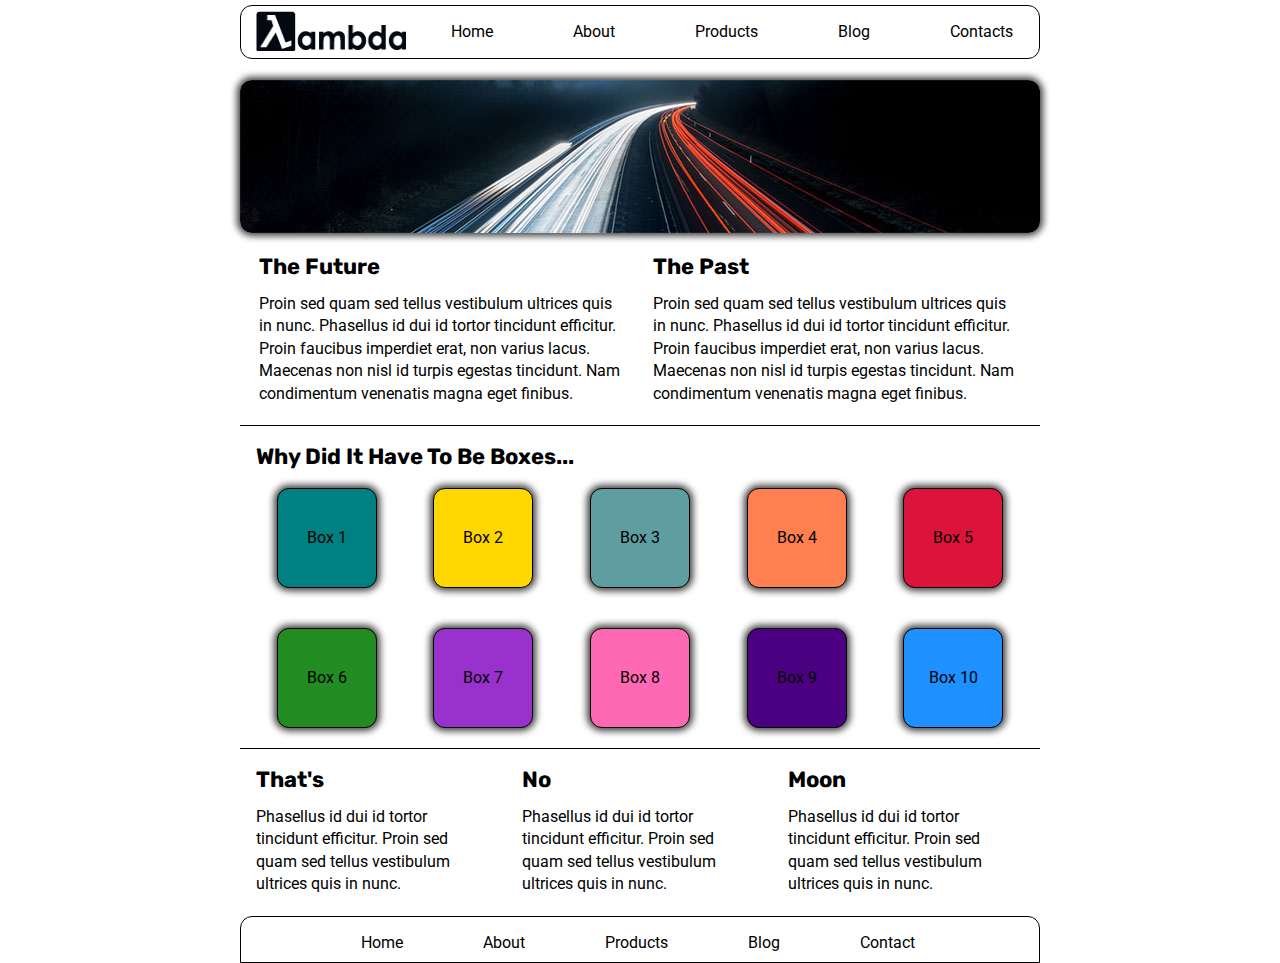
<file: index.html>
<!doctype html>

<html lang="en">
<head>
  <meta charset="utf-8">

  <title>Sprint Challenge - Home</title>

  <link href="https://fonts.googleapis.com/css?family=Roboto|Rubik" rel="stylesheet">
  <link rel="stylesheet" href="css/index.css">

</head>

<body>

    <div class="container">

        <header>
        
                    <img class="nav-img" src="img/lambda-black.png">

             <nav>

                    <a href="index.html">Home</a>
                    <a href="about.html">About</a>
                    <a href="products.html">Products</a>
                    <a href="#">Blog</a>
                    <a href="contact.html">Contacts</a>

            

             </nav>

         </header>


            <img class="jumbo media head-img" src="img/jumbo.jpg">

   
        <section class="top-content">
            <div class="text-container">
                <h2>The Future</h2>
                <p>Proin sed quam sed tellus vestibulum ultrices quis in nunc. Phasellus id dui id tortor tincidunt efficitur. Proin faucibus imperdiet erat, non varius lacus. Maecenas non nisl id turpis egestas tincidunt. Nam condimentum venenatis magna eget finibus.</p>
            </div>
            <div class="text-container">
                <h2>The Past</h2>
                <p>Proin sed quam sed tellus vestibulum ultrices quis in nunc. Phasellus id dui id tortor tincidunt efficitur. Proin faucibus imperdiet erat, non varius lacus. Maecenas non nisl id turpis egestas tincidunt. Nam condimentum venenatis magna eget finibus.</p>
            </div>
        </section>

        
        <section class="middle-content">
        
            <h2>Why Did It Have To Be Boxes...</h2>
            
            <div class="boxes">
                <div class="box1 b tossing-a">Box 1</div>
                <div class="box2 b tossing">Box 2</div>
                <div class="box3 b tossing-a">Box 3</div>
                <div class="box4 b tossing">Box 4</div>
                <div class="box5 b tossing-a">Box 5</div>
                <div class="box6 b tossing">Box 6</div>
                <div class="box7 b tossing-a">Box 7</div>
                <div class="box8 b tossing">Box 8</div>
                <div class="box9 b tossing-a">Box 9</div>
                <div class="box10 b tossing">Box 10</div>
            </div>
        
        </section>


        <section class="bottom-content">

            <div class="text-container">
                <h2>That's</h2>
                <p>Phasellus id dui id tortor tincidunt efficitur. Proin sed quam sed tellus vestibulum ultrices quis in nunc.</p>
            </div>
            <div class="text-container">
                <h2>No</h2>
                <p>Phasellus id dui id tortor tincidunt efficitur. Proin sed quam sed tellus vestibulum ultrices quis in nunc.</p>
            </div>
            <div class="text-container">
                <h2>Moon</h2>
                <p>Phasellus id dui id tortor tincidunt efficitur. Proin sed quam sed tellus vestibulum ultrices quis in nunc.</p>
            </div>

        </section>
        
        <div class="footer-div">
      
                <footer>
                    <nav>
                        <a class="nav-home"href="index.html">Home</a>
                        <a href="about.html">About</a>
                        <a href="products.html">Products</a>
                        <a href="#">Blog</a>
                        <a href="contact.html">Contact</a>
                    </nav>
                </footer>     

        </div>
    </div><!-- container -->        
</body>
</html>
</file>
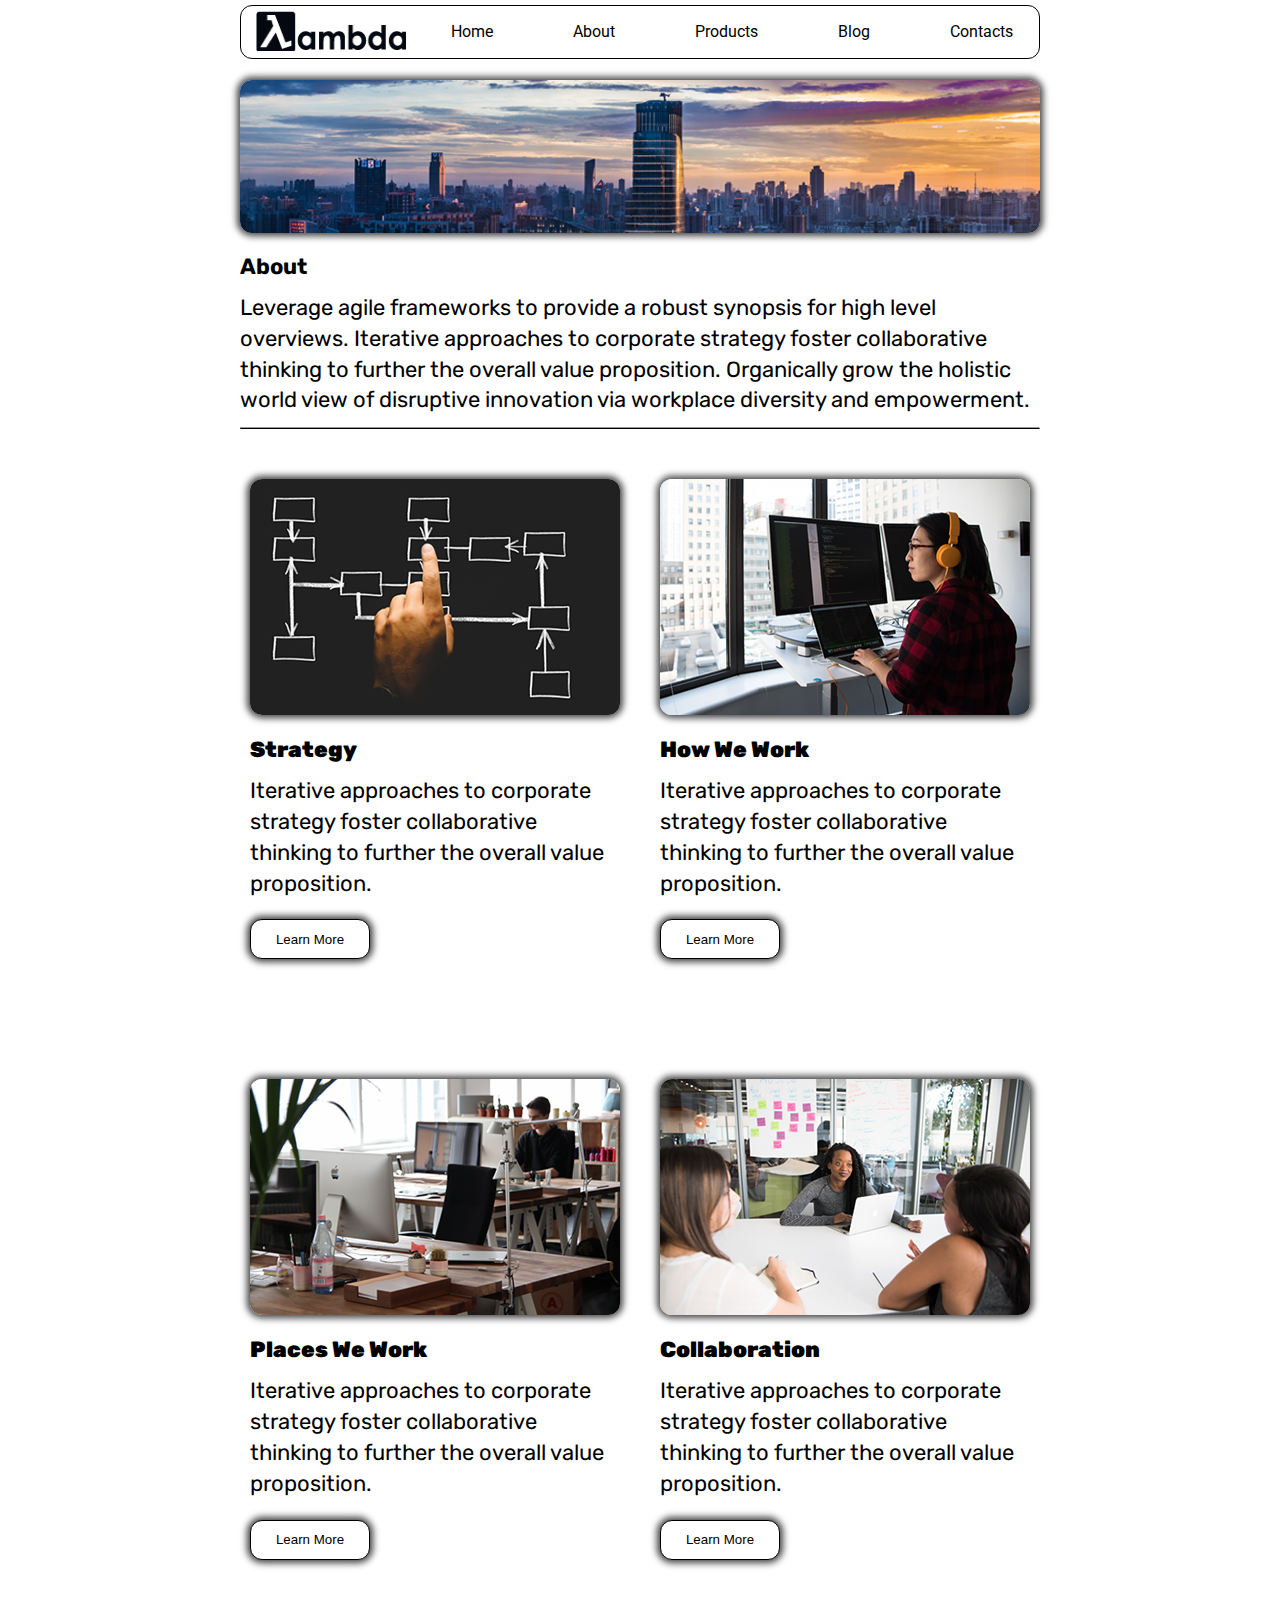
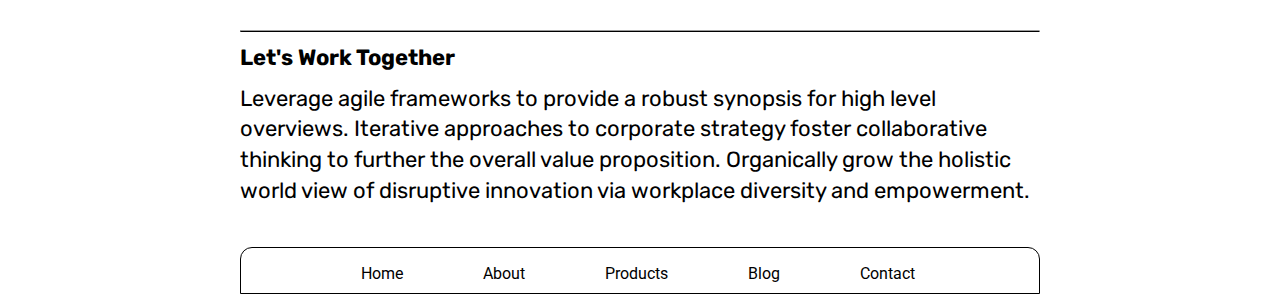
<file: about.html>
<!doctype html>

<html lang="en">
<head>
  <meta charset="utf-8">

  <title>Sprint Challenge - About</title>

  <link href="https://fonts.googleapis.com/css?family=Roboto|Rubik" rel="stylesheet">
  <link rel="stylesheet" href="css/index.css">

</head>

<body>
    <div class="container">

      <header>
        
          <img class="nav-img" src="img/lambda-black.png">

        <nav>

          <a href="index.html">Home</a>
          <a href="about.html">About</a>
          <a href="products.html">Products</a>
          <a href="#">Blog</a>
          <a href="contact.html">Contacts</a>

            

        </nav>

      </header>

          <img class="media head-img" src="img/jumbo-about.png" alt="cityline">
     
          <h1>About<h1>

            <p>Leverage agile frameworks to provide a robust synopsis for high level overviews. Iterative approaches to corporate strategy foster collaborative thinking to further the overall value proposition. Organically grow the holistic world view of disruptive innovation via workplace diversity and empowerment.</p>

      <hr></hr>


      <section class="section-a">
        
        <div class="div-a1">

          <img class="about-img media" src="img/about-plan.png" alt="strategy">
          
          <h2>Strategy</h2>
          
            <p>Iterative approaches to corporate strategy foster collaborative thinking to further the overall value proposition.</p>

          <button class="floating">Learn More</button>

        </div>
          
        <div class="div-a2">


          <img class="about-img media" src="img/about-working.png" alt="strategy">
        
          <h2>How We Work</h2>
        
          <p>Iterative approaches to corporate strategy foster collaborative thinking to further the overall value proposition.</p>

          <button class="floating">Learn More</button>


      
        </div> 
      
      </section>

      <section class="section-b">
        
        <div class="div-b1">

          <img class="about-img media" src="img/about-office.png" alt="strategy">
          
          <h2>Places We Work</h2>
          
          <p>Iterative approaches to corporate strategy foster collaborative thinking to further the overall value proposition.</p>

          <button class="floating">Learn More</button>

        </div>
          
        <div class="div-b2">


        <img class="about-img media" src="img/about-meeting.png" alt="strategy">
        
        <h2>Collaboration</h2>
        
        <p> Iterative approaches to corporate strategy foster collaborative thinking to further the overall value proposition.</p>

        <button class="floating">Learn More</button>


      
        </div> 
      
      </section>
      
        <hr></hr>
      
      <h1>Let's Work Together<h1>

      <p class=bottom-p>Leverage agile frameworks to provide a robust synopsis for high level overviews. Iterative approaches to corporate strategy foster collaborative thinking to further the overall value proposition. Organically grow the holistic world view of disruptive innovation via workplace diversity and empowerment.<p>
          
          

    </div><!-- container -->   
    <div class="footer-div">
      
      <footer>
          <nav>
            <a class="nav-home"href="index.html">Home</a>
            <a href="about.html">About</a>
            <a href="products.html">Products</a>
            <a href="#">Blog</a>
            <a href="contact.html">Contact</a>
          </nav>
        </footer>     

    </div>
        
     </div><!-- container -->  

</body>


</html>
</file>
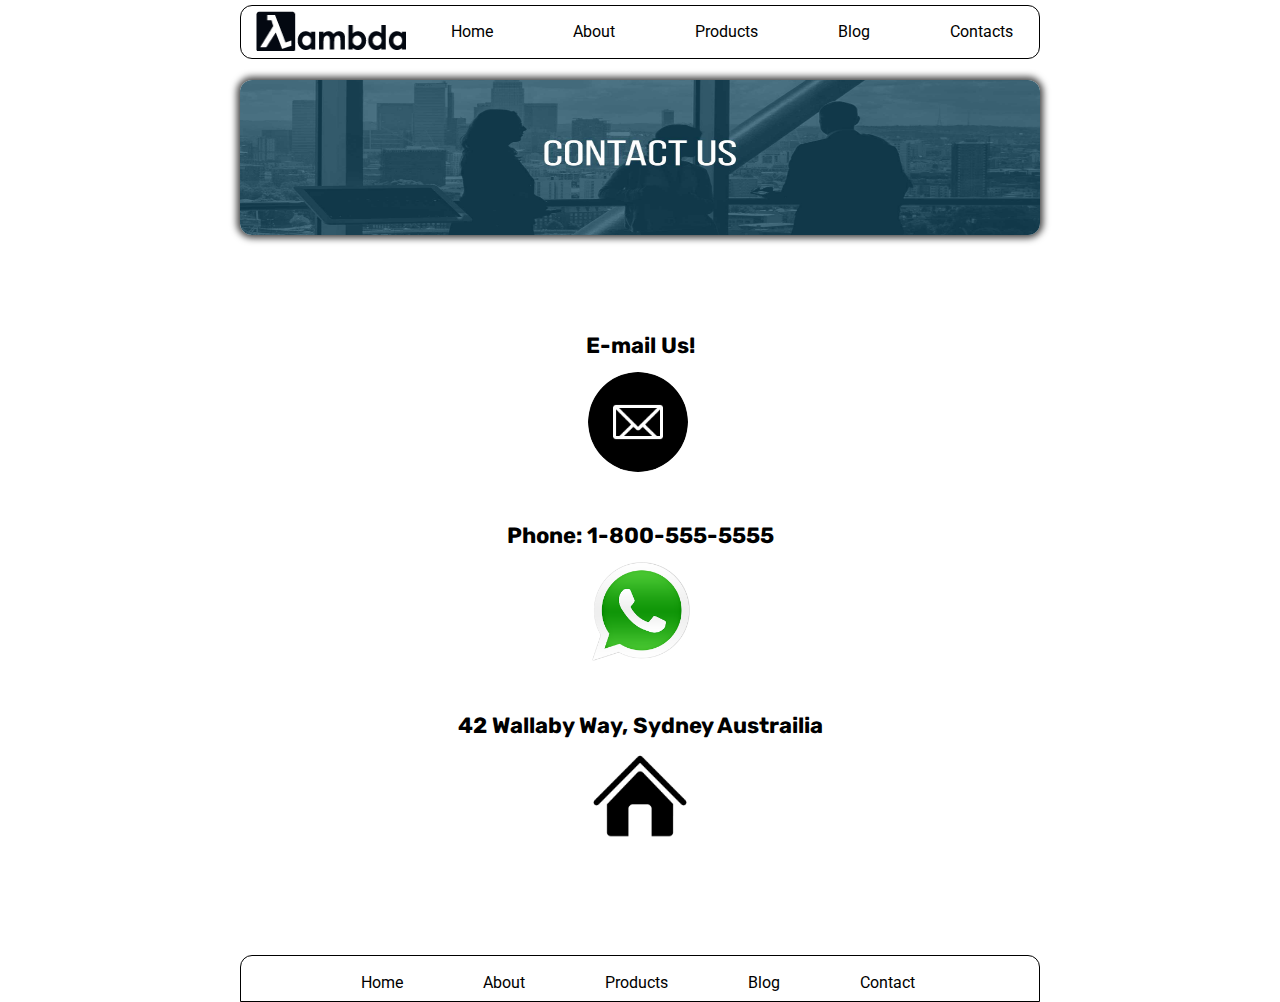
<file: contact.html>
<!doctype html>

<html lang="en">
	<head>
	  <meta charset="utf-8">

	  <title>Sprint Challenge - Home</title>

	  <link href="https://fonts.googleapis.com/css?family=Roboto|Rubik" rel="stylesheet">
	  <link rel="stylesheet" href="css/index.css">

	</head>

	<body>




	    <div class="container">

			     <header>
		        
		                    <img class="nav-img" src="img/lambda-black.png">

		             <nav>

		                    <a href="index.html">Home</a>
		                    <a href="about.html">About</a>
		                    <a href="#">Products</a>
		                    <a href="#">Blog</a>
		                    <a href="contact.html">Contacts</a>

		            

		             </nav>

		         </header>

	    		<section class=contact-row>
	    			
		    		<img class="contact-us media head-img"src="img/contact-us-banner.jpg">

		    		<div class="email-us">
						<h4>E-mail Us!</h4>
					</div>

		    		<div class="email-button">
		    			<a class="email" href="mailto:kreepkrypto@gmail.com"><img class="email e-icon" src=img/email.png></a>
		    		</div>

					<div class="phone-num">
						<h4>Phone: 1-800-555-5555</h4>
					</div>

					<div>
						<img class="phone-icon" src=img/phone.png>
					</div>

					<div class="add">

						<h4>42 Wallaby Way, Sydney Austrailia</h4>
					</div>

					<div>
						<img class="address" src=img/address.png>
					</div>
					

				</section>
				<div class="footer-div">
      
      				<footer>
          				<nav>
            				<a class="nav-home"href="index.html">Home</a>
            				<a href="about.html">About</a>
            				<a href="products.html">Products</a>
            				<a href="#">Blog</a>
           					 <a href="contact.html">Contact</a>
          				</nav>
        			</footer>     

    </div>

		</div>




	</body>




</html>
</file>
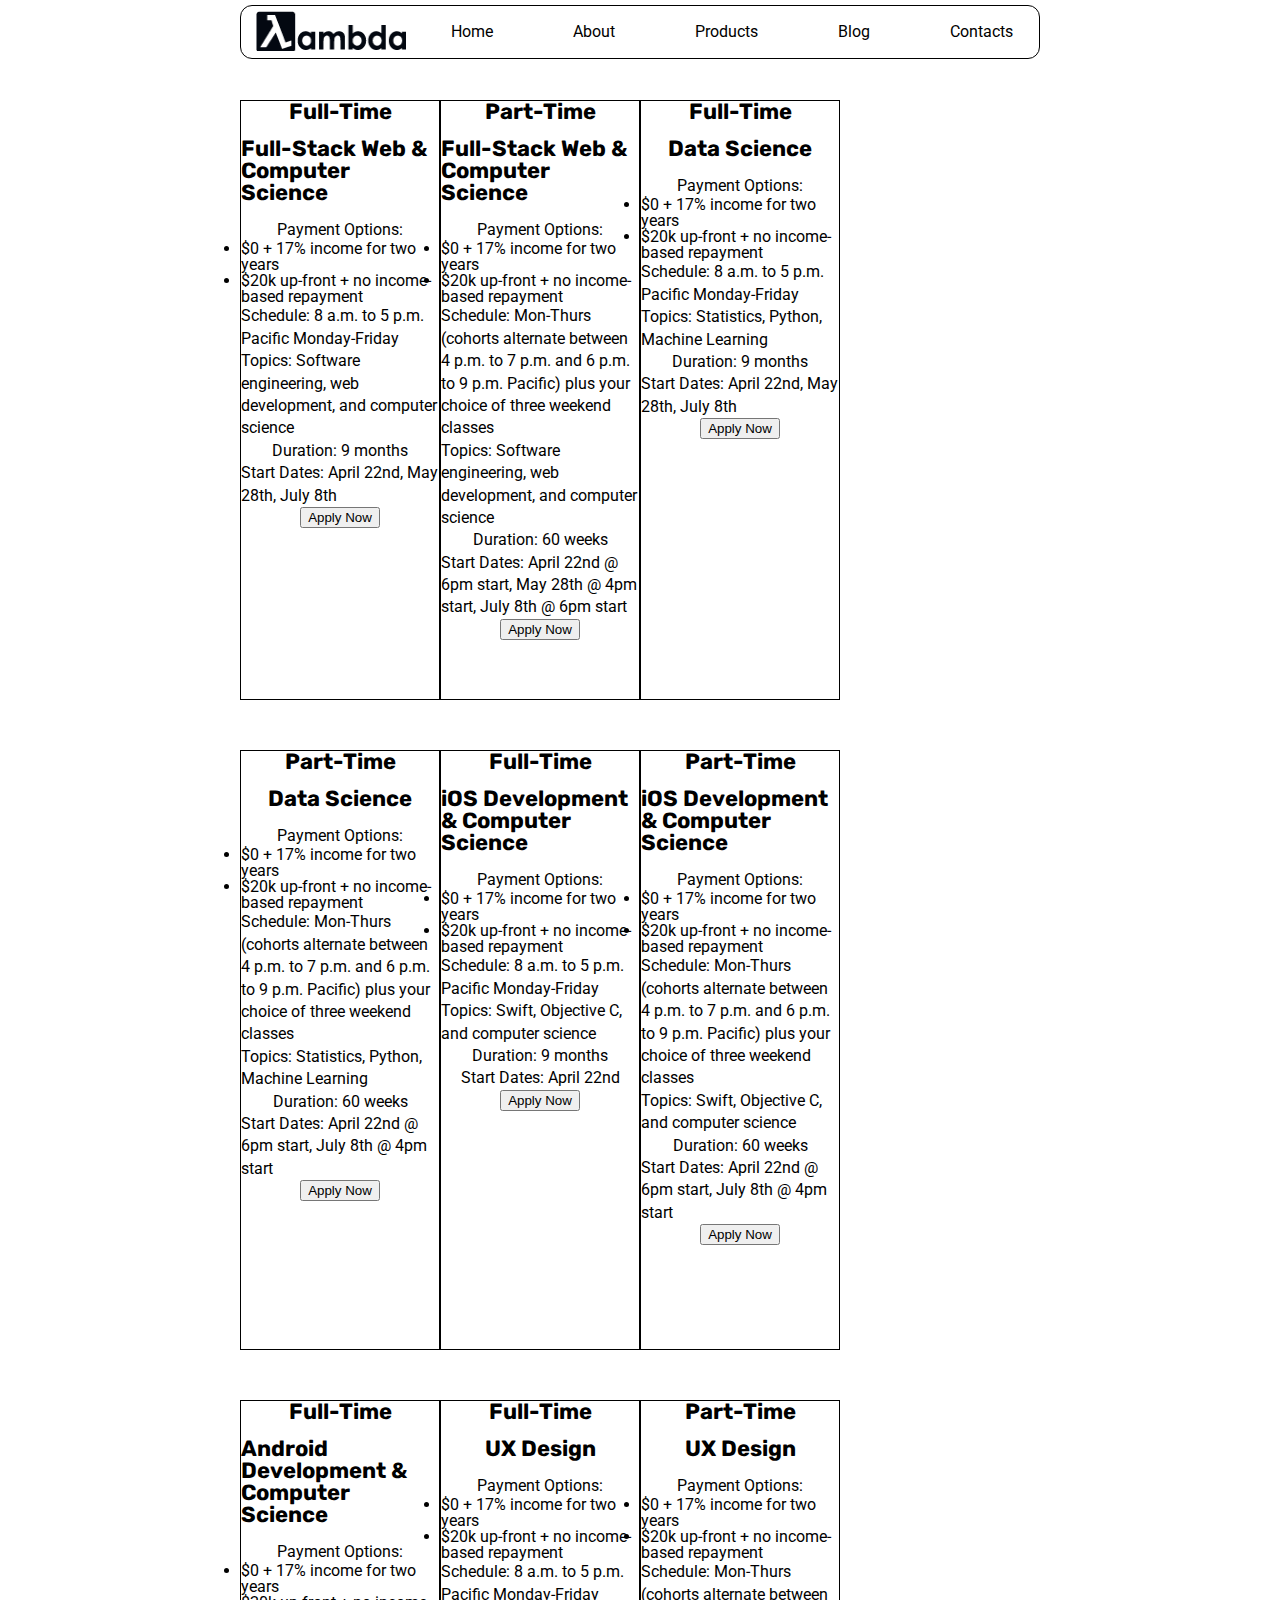
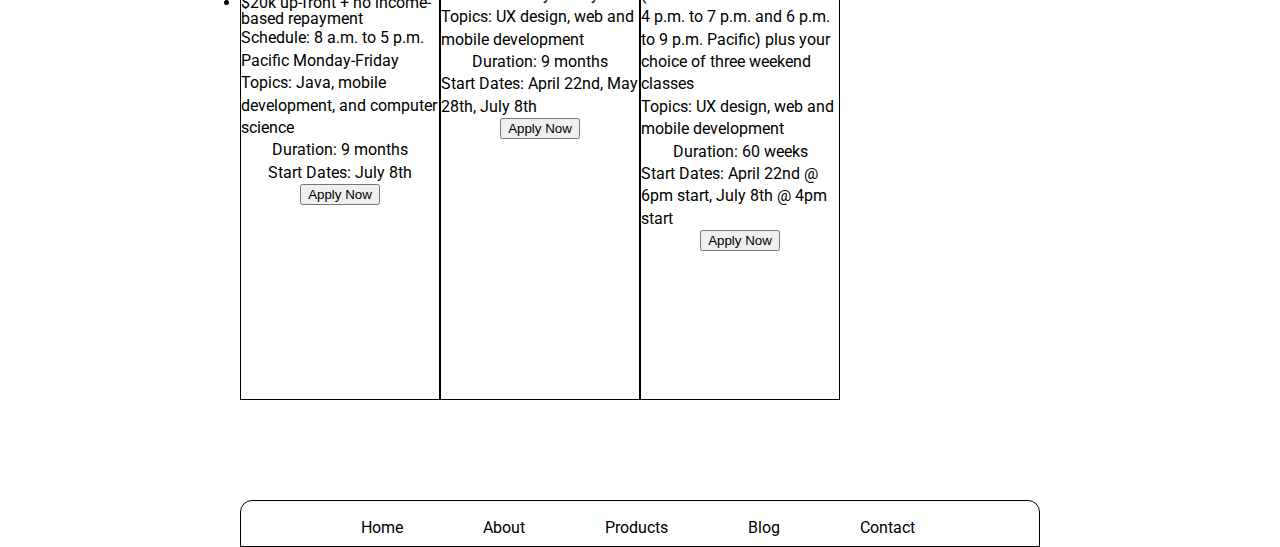
<file: products.html>
<!doctype html>

<html lang="en">
	<head>
	  <meta charset="utf-8">

	  <title>Sprint Challenge - Home</title>

	  <link href="https://fonts.googleapis.com/css?family=Roboto|Rubik" rel="stylesheet">
	  <link rel="stylesheet" href="css/index.css">

	</head>

	<body>




	    	<div class="container">

			     <header>
		        
		                    <img class="nav-img" src="img/lambda-black.png">

		             <nav>

		                    <a href="index.html">Home</a>
		                    <a href="about.html">About</a>
		                    <a href="products.html">Products</a>
		                    <a href="#">Blog</a>
		                    <a href="contact.html">Contacts</a>

		            

		             </nav>

		         </header>

	    		<section class="learn-top">
	    			<div class="learn-div">
	    				<h1>Full-Time</h1> 
							<h2>Full-Stack Web & Computer Science</h2>
								<p>Payment Options:</p>
									<li>$0 + 17% income for two years</li>
									<li>$20k up-front + no income-based repayment</li>

								<p>Schedule: 8 a.m. to 5 p.m. Pacific Monday-Friday</p>

								<p>Topics: Software engineering, web development, and computer science</p>

								<p>Duration: 9 months</p>

								<p>Start Dates: April 22nd, May 28th, July 8th</p>

									<button>Apply Now</button>
					</div>
				
	    			<div class="learn-div">
	    				
	    				<h1>Part-Time</h1> 
							<h2>Full-Stack Web & Computer Science</h2>
								<p>Payment Options:</p>
									<li>$0 + 17% income for two years</li>
									<li>$20k up-front + no income-based repayment</li>

								<p>Schedule: Mon-Thurs (cohorts alternate between 4 p.m. to 7 p.m. and 6 p.m. to 9 p.m. Pacific) plus your choice of three weekend classes</p>

								<p>Topics: Software engineering, web development, and computer science</p>

								<p>Duration: 60 weeks</p>

								<p>Start Dates: April 22nd @ 6pm start, May 28th @ 4pm start, July 8th @ 6pm start</p>

									<button>Apply Now</button>

	    			</div>

	    			<div class="learn-div">
	    				<h1>Full-Time</h1> 
							<h2>Data Science</h2>
								<p>Payment Options:</p>
									<li>$0 + 17% income for two years</li>
									<li>$20k up-front + no income-based repayment</li>

								<p>Schedule: 8 a.m. to 5 p.m. Pacific Monday-Friday</p>

								<p>Topics: Statistics, Python, Machine Learning</p>

								<p>Duration: 9 months</p>

								<p>Start Dates: April 22nd, May 28th, July 8th</p>

									<button>Apply Now</button>

	    			</div>
	    		</section>	
	    		<section class="learn-middle">
	    			<div class="learn-div">
	    				<h1>Part-Time</h1> 
							<h2>Data Science</h2>
								<p>Payment Options:</p>
									<li>$0 + 17% income for two years</li>
									<li>$20k up-front + no income-based repayment</li>

								<p>Schedule: Mon-Thurs (cohorts alternate between 4 p.m. to 7 p.m. and 6 p.m. to 9 p.m. Pacific) plus your choice of three weekend classes</p>

								<p>Topics: Statistics, Python, Machine Learning</p>

								<p>Duration: 60 weeks</p>

								<p>Start Dates: April 22nd @ 6pm start, July 8th @ 4pm start</p>

									<button>Apply Now</button>
					</div>
				
	    			<div class="learn-div">
	    				
	    				<h1>Full-Time</h1> 
							<h2>iOS Development & Computer Science</h2>
								<p>Payment Options:</p>
									<li>$0 + 17% income for two years</li>
									<li>$20k up-front + no income-based repayment</li>

								<p>Schedule: 8 a.m. to 5 p.m. Pacific Monday-Friday</p>

								<p>Topics: Swift, Objective C, and computer science</p>

								<p>Duration: 9 months</p>

								<p>Start Dates: April 22nd</p>

									<button>Apply Now</button>

	    			</div>

	    			<div class="learn-div">
	    				<h1>Part-Time</h1> 
							<h2>iOS Development & Computer Science</h2>
								<p>Payment Options:</p>
									<li>$0 + 17% income for two years</li>
									<li>$20k up-front + no income-based repayment</li>

								<p>Schedule: Mon-Thurs (cohorts alternate between 4 p.m. to 7 p.m. and 6 p.m. to 9 p.m. Pacific) plus your choice of three weekend classes</p>

								<p>Topics: Swift, Objective C, and computer science</p>

								<p>Duration: 60 weeks</p>

								<p>Start Dates: April 22nd @ 6pm start, July 8th @ 4pm start</p>

									<button>Apply Now</button>

	    			</div>
	    		</section>
      	    	<section class="learn-bottom">
	    			<div class="learn-div">
	    				<h1>Full-Time</h1> 
							<h2>Android Development & Computer Science</h2>
								<p>Payment Options:</p>
									<li>$0 + 17% income for two years</li>
									<li>$20k up-front + no income-based repayment</li>

								<p>Schedule: 8 a.m. to 5 p.m. Pacific Monday-Friday</p>

								<p>Topics: Java, mobile development, and computer science</p>

								<p>Duration: 9 months</p>

								<p>Start Dates: July 8th</p>

									<button>Apply Now</button>
					</div>
				
	    			<div class="learn-div">
	    				
	    				<h1>Full-Time</h1> 
							<h2>UX Design</h2>
								<p>Payment Options:</p>
									<li>$0 + 17% income for two years</li>
									<li>$20k up-front + no income-based repayment</li>

								<p>Schedule: 8 a.m. to 5 p.m. Pacific Monday-Friday</p>

								<p>Topics: UX design, web and mobile development</p>

								<p>Duration: 9 months</p>

								<p>Start Dates: April 22nd, May 28th, July 8th</p>

									<button>Apply Now</button>

	    			</div>

	    			<div class="learn-div">
	    				<h1>Part-Time</h1> 
							<h2>UX Design</h2>
								<p>Payment Options:</p>
									<li>$0 + 17% income for two years</li>
									<li>$20k up-front + no income-based repayment</li>

								<p>Schedule: Mon-Thurs (cohorts alternate between 4 p.m. to 7 p.m. and 6 p.m. to 9 p.m. Pacific) plus your choice of three weekend classes</p>

								<p>Topics: UX design, web and mobile development</p>

								<p>Duration: 60 weeks</p>

								<p>Start Dates: April 22nd @ 6pm start, July 8th @ 4pm start</p>

									<button>Apply Now</button>

	    			</div>
	    		</section>
      				<footer>

          				<nav>
                        	<a class="nav-home"href="index.html">Home</a>
                        	<a href="about.html">About</a>
                        	<a href="products.html">Products</a>
                        	<a href="#">Blog</a>
                        	<a href="contact.html">Contact</a>
                    	</nav>

        			</footer>     

    

			</div>

 		</div><!-- container -->  

	</body>




</html>
</file>
<file: css/index.css>
/* http://meyerweb.com/eric/tools/css/reset/ 
   v2.0 | 20110126
   License: none (public domain)
*/

html, body, div, span, applet, object, iframe,
h1, h2, h3, h4, h5, h6, p, blockquote, pre,
a, abbr, acronym, address, big, cite, code,
del, dfn, em, img, ins, kbd, q, s, samp,
small, strike, strong, sub, sup, tt, var,
b, u, i, center,
dl, dt, dd, ol, ul, li,
fieldset, form, label, legend,
table, caption, tbody, tfoot, thead, tr, th, td,
article, aside, canvas, details, embed, 
figure, figcaption, footer, header, hgroup, 
menu, nav, output, ruby, section, summary,
time, mark, audio, video {
	margin: 0;
	padding: 0;
	border: 0;
	font-size: 100%;
	font: inherit;
	vertical-align: baseline;
}
/* HTML5 display-role reset for older browsers */
article, aside, details, figcaption, figure, 
footer, header, hgroup, menu, nav, section {
	display: block;
}
body {
	line-height: 1;
}
ol, ul {
	list-style: none;
}
blockquote, q {
	quotes: none;
}
blockquote:before, blockquote:after,
q:before, q:after {
	content: '';
	content: none;
}
table {
	border-collapse: collapse;
	border-spacing: 0;
}

* {
    box-sizing: border-box;
}

html, body {
    height: 100%;
    font-family: 'Roboto', sans-serif;
}

/* Thomas-Tuttle */

/* navigation bar */

a {
    margin: 28px 65px 5px 15px;
    text-decoration: none;
    font-size: 16px;
    color: black;
}

a:hover {
    text-decoration: underline;
}

nav {
    display: flex;
    margin-top: -15px;
}

header {
    display: flex;
    width: 800px;
    position: fixed;
    padding-top: 5px;
    margin-top: 5px;
    margin-bottom: 35px;
    background-color: white;
    border-radius: 12px;
    border: 1px solid black;
    z-index: 9999;

}

.nav-img {
    margin-right: 30px;
    margin-left: 15px;
    margin-bottom: 7px;
    width: 150px;
    height: 40px;
}

/* media content */

.head-img {
    margin-top: 80px;
}

.media {
    box-shadow: 0px 0px 7px 3px rgba(0,0,0,0.75);
    border-radius: 12px;
    margin-bottom: 20px;
}

.about-img {
    margin-bottom: 20px;
}

/* boxes */

.b {
     width: 12.5%;
    height: 100px;
    margin: 20px 2.5%;
    color: black;
    display: flex;
    align-items: center;
    justify-content: center;
    border: 1px solid black;
    border-radius: 12px;
    box-shadow: 0px 0px 7px 3px rgba(0,0,0,0.75);
}

.box1 {
    background: teal;
    }

.box2 {
    background: gold;
}

.box3 {
    background: cadetblue;
}

.box4 {
    background: coral;
}

.box5 {
    background: crimson;
}

.box6 {
    background: forestgreen;
}

.box7 {
    background: darkorchid;
}

.box8 {
    background: hotpink;
}

.box9 {
    background: indigo;
}

.box10 {
    background: dodgerblue;
}

hr {
    border-bottom: 1px solid black;
}

/* main content */

.section-a {
    display: flex;
    margin-top: 50px;
    margin-bottom: 100px;
}

.section-b {
    display: flex;
    margin-top: 100px;
    margin-bottom: 50px;
}

.div-a1 {
    margin-right: 20px;
    margin-left: 10px;
    
}

.div-a2 {
    margin-right: 20px;
    margin-left: 20px;
}

.div-b1 {
    margin-right: 20px;
    margin-left: 10px;
    
}

.div-b2 {
    margin-right: 20px;
    margin-left: 20px;
}

.bottom-p {
    margin-bottom: 40px;
}

/* @keyframes for boxes and buttons */

.floating:hover {
    background-color: green;
    cursor: pointer;
}

.floating{
    animation-name: floating;
    animation-duration: 1.5s;   
    animation-iteration-count: infinite;
    height: 40px;
    width: 120px;
    margin-top: 20px;
    margin-bottom: 20px;
    border-radius: 12px;
    border: 1px solid black;
    background: white;
    box-shadow: 0px 0px 7px 3px rgba(0,0,0,0.75);
    
}

@keyframes floating {
    0% {
        transform: translateY(0%);  
    }
    50% {
        transform: translateY(8%);  
    }   
    100% {
        transform: translateY(0%);
    }           
}

.tossing{
    animation-name: tossing;
    animation-duration: 2.5s;   
    animation-iteration-count: infinite;
}

@keyframes tossing {
    0% {
        transform: rotate(-4deg);   
    }
    50% {
        transform: rotate(4deg);
    }
    100% {
        transform: rotate(-4deg);   
    }                       
}

.tossing-a{
    animation-name: tossing;
    animation-duration: 2.5s;   
    animation-iteration-count: infinite;
    animation-delay: 1.25s;
}

@keyframes tossing {
    0% {
        transform: rotate(-4deg);   
    }
    50% {
        transform: rotate(4deg);
    }
    100% {
        transform: rotate(-4deg);   
    }                       
}
/* contact.html CSS  */
.contact-us {
    margin-top: 80px;
    margin-bottom: 50px;
    display: flex;
    width: 100%; 
    height: 155px; 
}

.contact-row {
    display: flex;
    flex-direction: column;
    align-items: center;
    margin-bottom: 100px;
}

.email {
    width: 100px;
    height: 100px;
    border-radius: 50%;
    cursor: pointer;
    margin-left: 30px;
}

.e-icon:hover {
    background-color: green;
    box-shadow: 0px 0px 7px 3px rgba(0,0,0,0.75);
}

h4 {
    margin-top: 50px;
}

.phone-icon {
    height: 100px;
    width: 100px;
}

.address{
    height: 100px;
    width: 100px;  
}

.learn-div {
    display: flex;
    flex-direction: column;
    justify-content: flex-start;
    align-items: center;
    border: 1px solid black;
    width: 200px;
    height: 600px;

}

.learn-top {
    display: flex;
    padding-top: 100px;
    margin-bottom: 50px;
}

.learn-middle {
    display: flex;
    margin-top: 50px;
    margin-bottom: 50px;

}

.learn-bottom {
    display: flex;
    margin-top: 50px;
    margin-bottom: 100px;
}

/* Thomas-Tuttle*/

h1, h2, h3, h4, h5 {
    font-size: 22px;
    font-weight: bolder;
    margin-bottom: 15px;
    font-family: 'Rubik', sans-serif;
}

p {
    line-height: 1.4;
    font-weight: normal;
}

.container {
    width: 800px;
    margin: 0 auto;
}

.top-content {
    display: flex;
    flex-wrap: wrap;
    justify-content: space-evenly;
    margin-bottom: 20px;
    border-bottom: 1px solid black;
}

.top-content .text-container {
    width: 48%;
    padding: 0 1%;
    padding-bottom: 20px;  
}

.middle-content {
    margin-bottom: 20px;
    border-bottom: 1px solid black;
}

.middle-content h2 {
    padding: 0 2%;
    margin-bottom: 0;
}

.middle-content .boxes {
    display: flex;
    flex-wrap: wrap;
    justify-content: space-evenly;
}

.middle-content .boxes .box {
    width: 12.5%;
    height: 100px;
    background: black;
    margin: 20px 2.5%;
    color: white;
    display: flex;
    align-items: center;
    justify-content: center;
}

.bottom-content {
    display: flex;
    margin: 0 2% 20px;
    justify-content: space-around;
}

.bottom-content .text-container {
    padding-right: 4%;
}

.bottom-content .text-container:last-child {
    padding-right: 0;
}

.nav-home {
    margin-left: 120px;
}

footer {
    width: 800px;
    background: white;
    border-top-left-radius: 12px;
    border-top-right-radius: 12px;
    border: 1px solid black;
}

.footer-div {
    display: flex;
    justify-content: center;
    align-content: center;
}

footer nav {
    height: 60px;
    width: 60%;
    display: flex;
    justify-content: space-between;
    align-items: center;
    font-size: 14px;
}

footer nav a {
    color: black;
    text-decoration: none;
}
</file>
